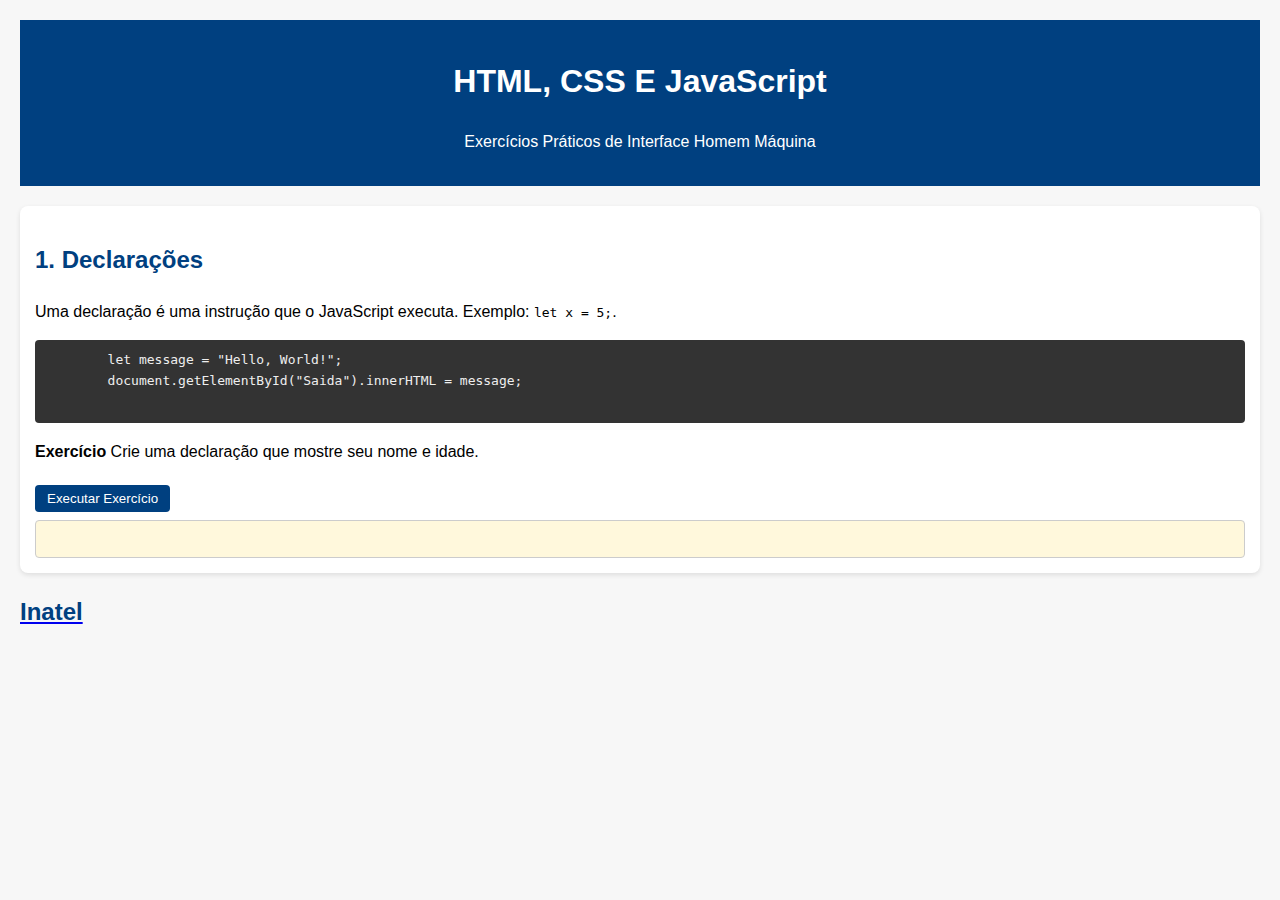
<file: Aula 2/index.html>
<html>

<head>
    <title>HTML, CSS e JavaScript</title>
    <style>
        h2 {
            color: #004080;

        }
    </style>
    <link rel="stylesheet" href="style.css">
    <script src="script.js"></script>
</head>

<body>
    <header>
        <h1>HTML, CSS E JavaScript</h1>
        <p>Exercícios Práticos de Interface Homem Máquina</p>
    </header>
    <!--Tópico 1-->
    <section>
        <h2>1. Declarações</h2>
        <p>Uma declaração é uma instrução que o JavaScript executa. Exemplo: <code>let x = 5;</code>.</p>

        <pre>
        let message = "Hello, World!";
        document.getElementById("Saida").innerHTML = message;
    </pre>
        <div class="exercicio">
            <p><strong> Exercício </strong>Crie uma declaração que mostre seu nome e idade.</p>
            <button onclick="exec1 ()">Executar Exercício</button>
            <div id="resultado1" class="resultado"></div>
    </section>
    </div>
    <div>
        <a href="https://www.inatel.br" target="_blank">
            <h2>Inatel</h2>
        </a>
    </div>


</body>

</html>
</file>
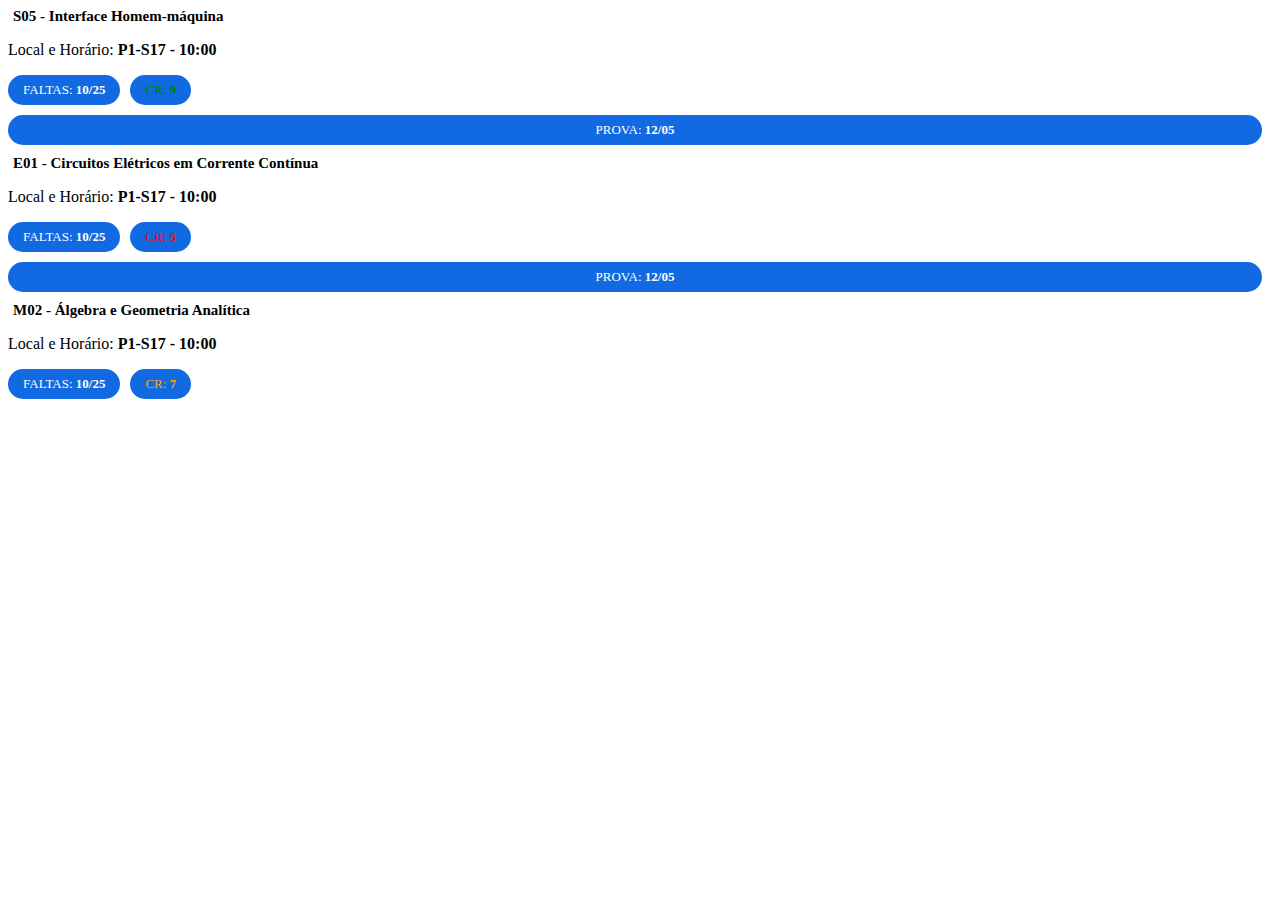
<file: Aulas/index.html>
<!DOCTYPE html>
<html lang="pt-br">

<head>
    <meta charset="UTF-8">
    <meta name="viewport" content="width=device-width, initial-scale=1.0">
    <title>Document</title>
    <link rel="stylesheet" href="styles_componente.css">
</head>

<body>
    <aulas-component id="componente"></aulas-component>
    <script src="script_componente.js"></script>
</body>

</html>
</file>
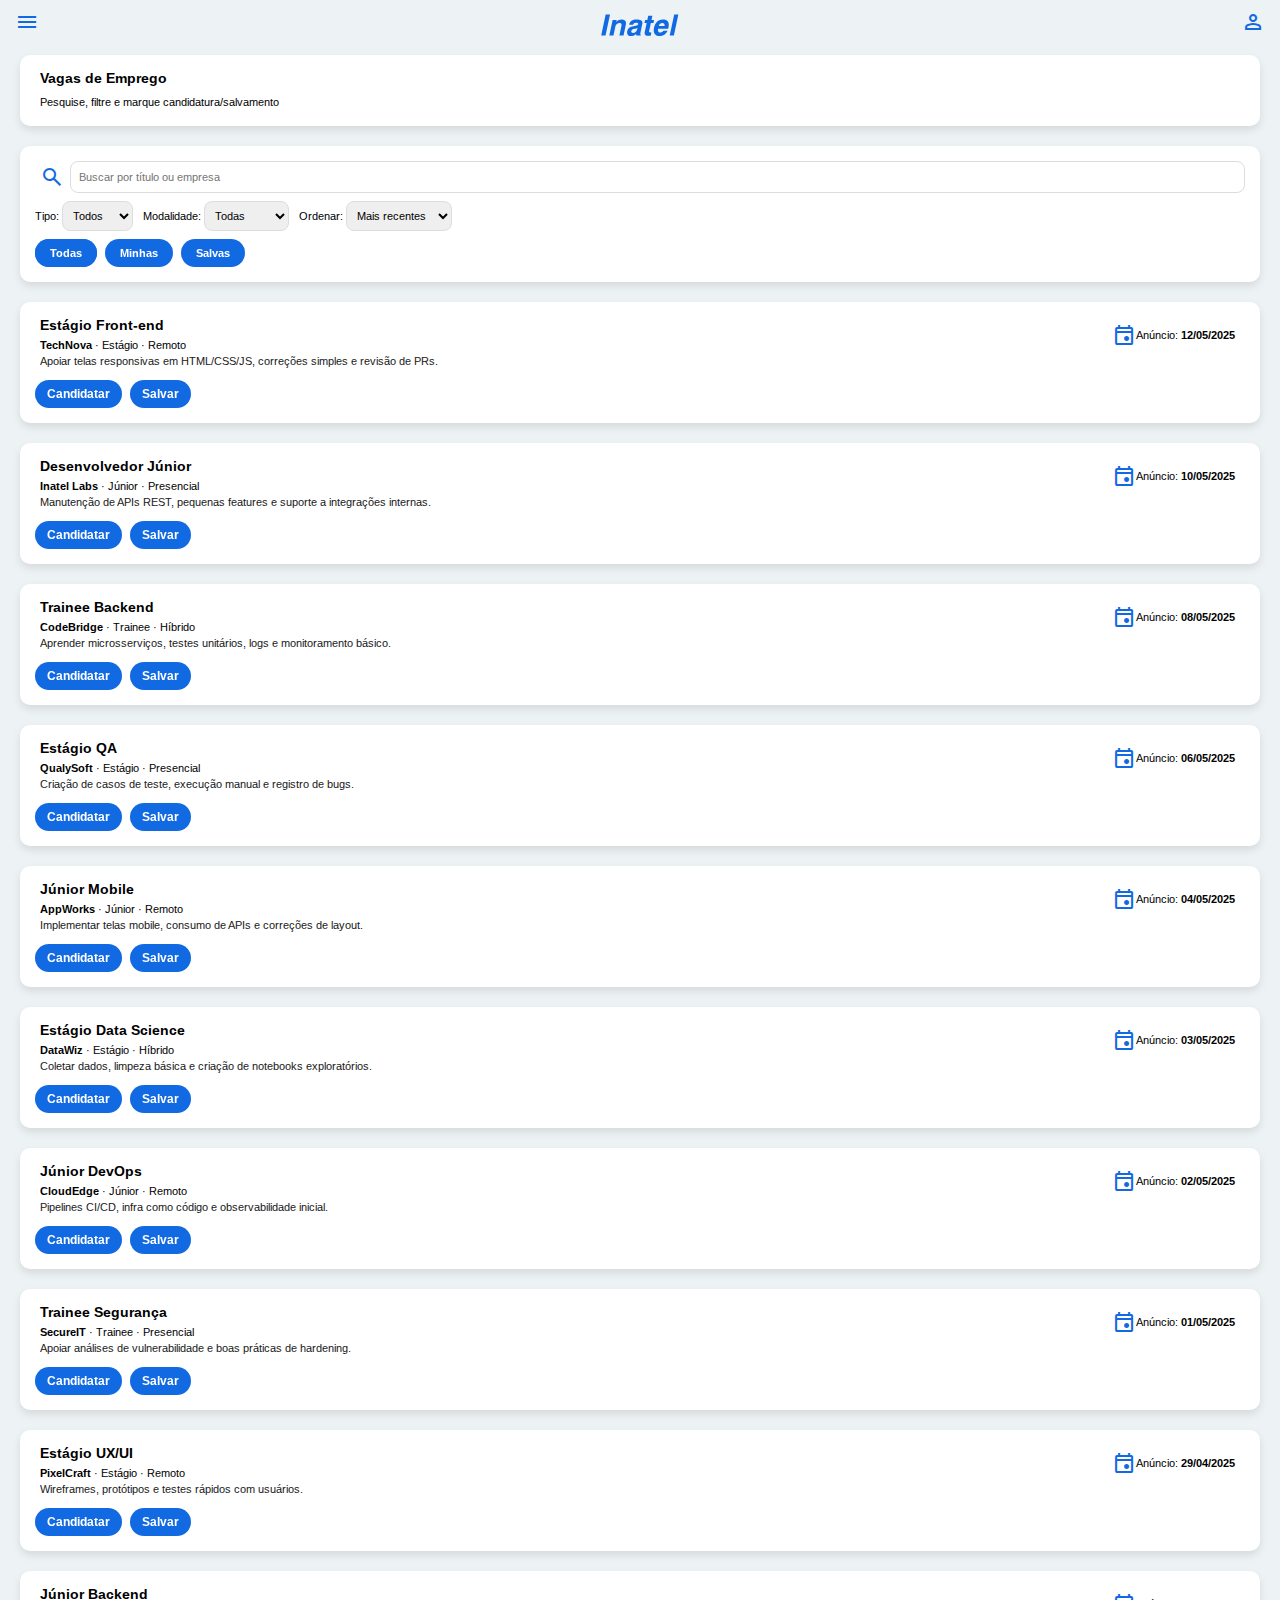
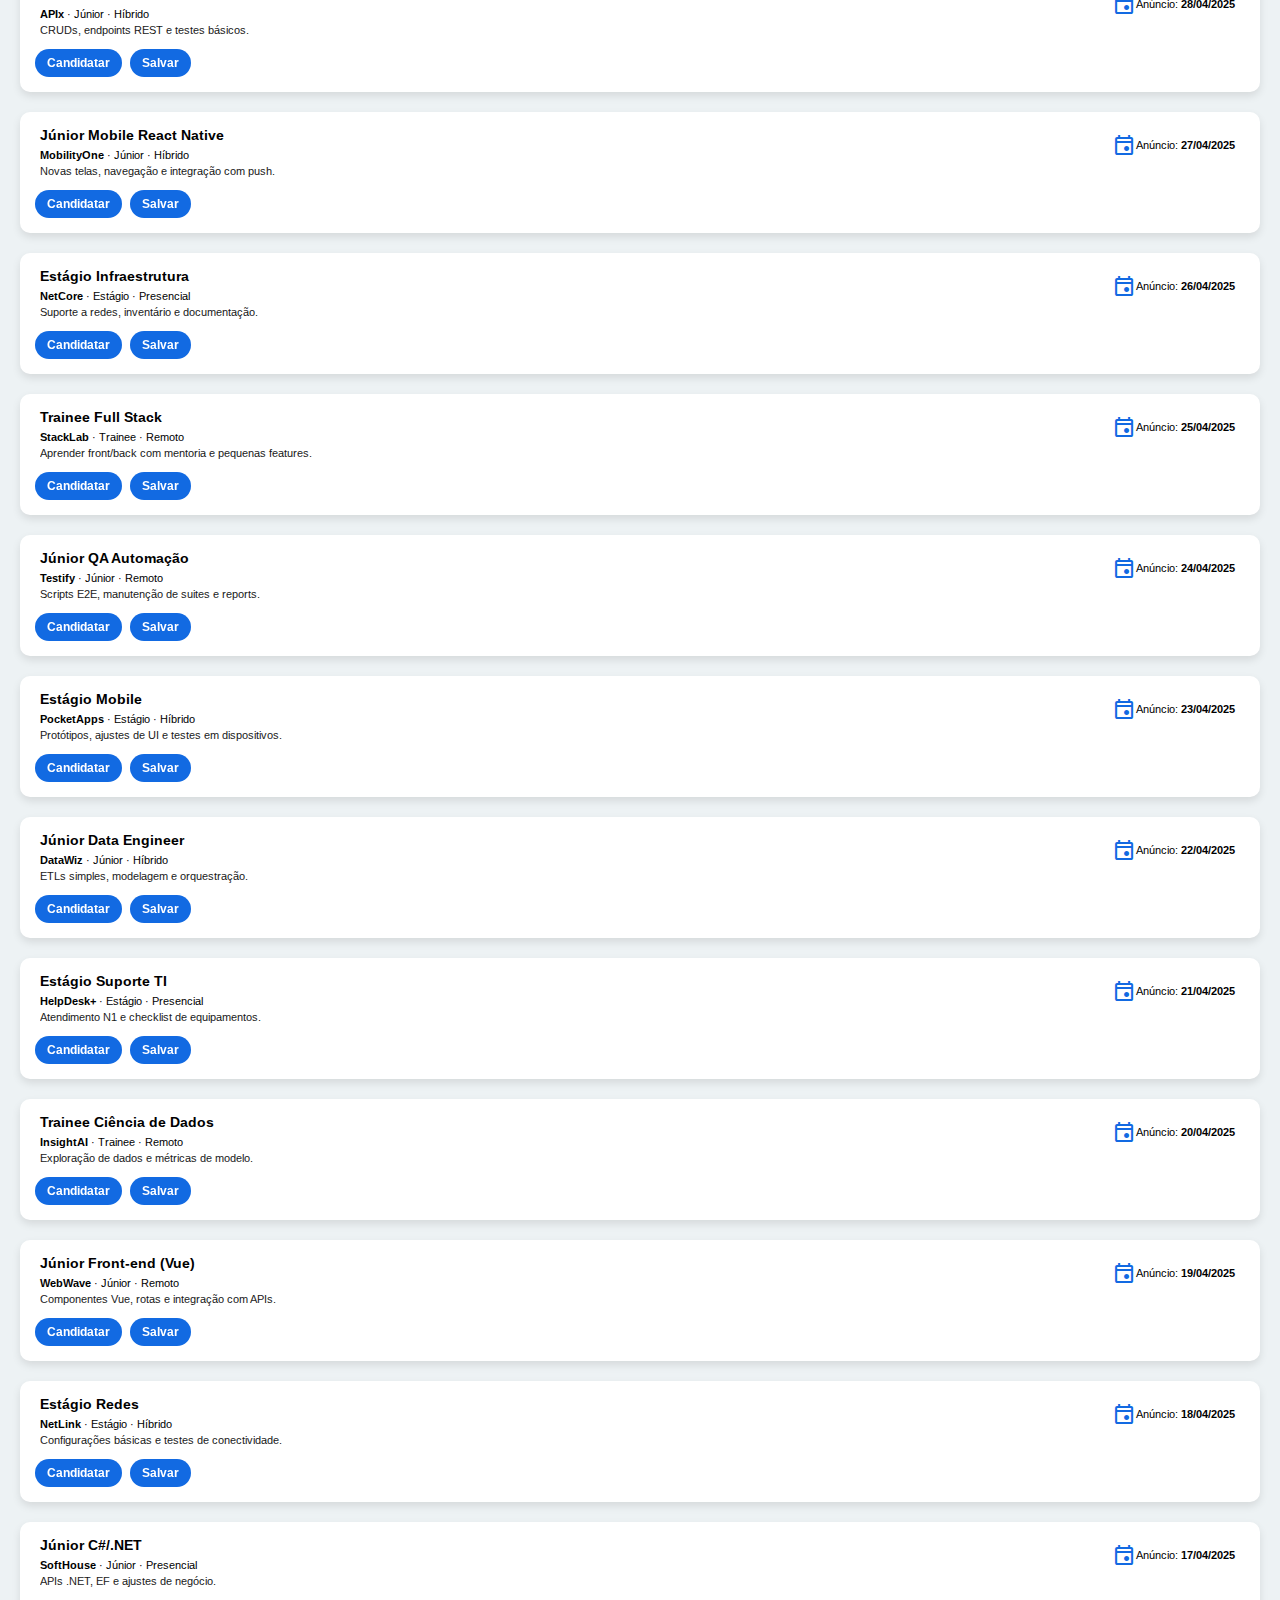
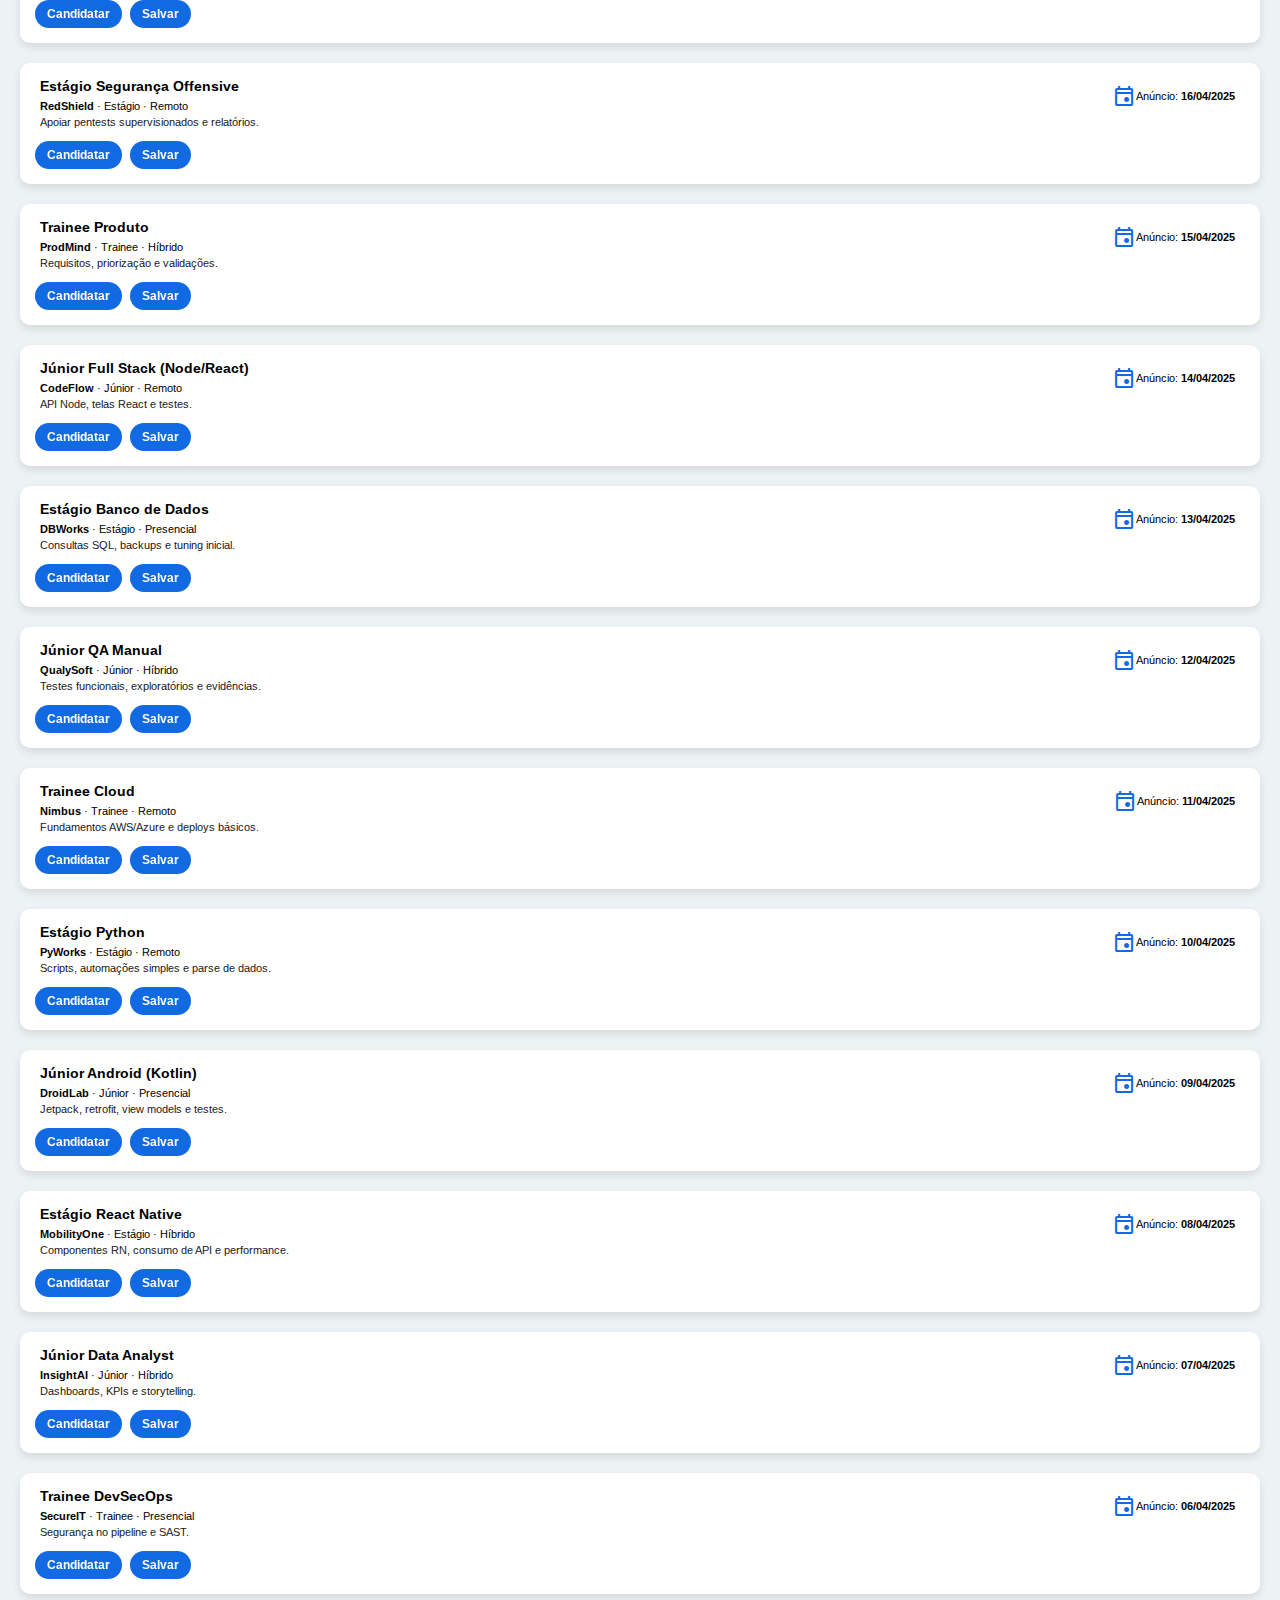
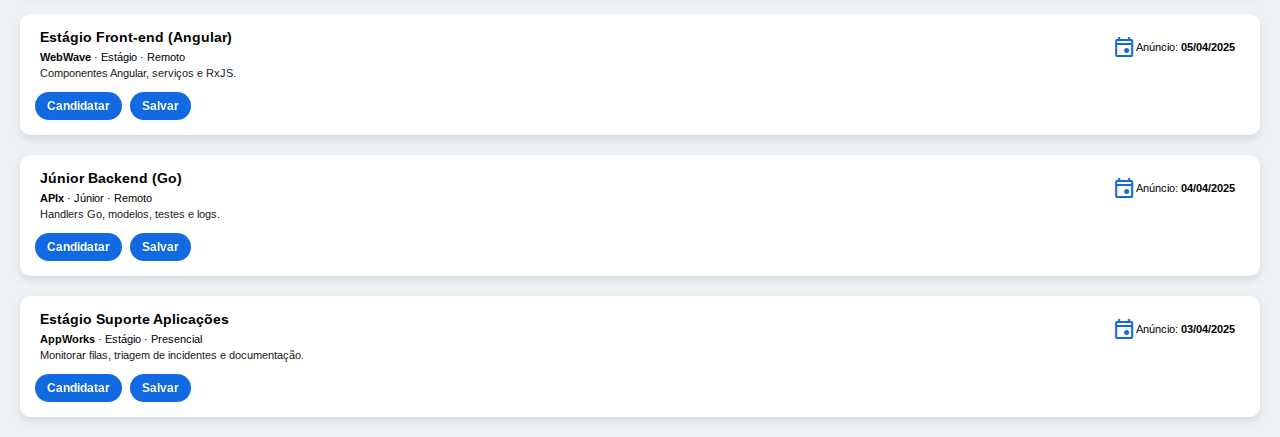
<file: vagas.html>
<!DOCTYPE html>
<html lang="pt-BR">
  <head>
    <meta charset="UTF-8" />
    <title>Vagas de Emprego — App Inatel</title>
    <link rel="stylesheet" href="style.css" />
    <link rel="icon" type="image/x-icon" href="favicon.ico" />
    <link href="https://fonts.googleapis.com/css2?family=Material+Symbols+Outlined" rel="stylesheet" />
    <script src="script.js" defer></script>
  </head>
  <body>
    <!-- Mesmo menu de temas -->
    <div id="menu_aba">
      <div id="menu_bot" onclick="closeMenu(), temaInatel()">Tema Inatel</div>
      <div id="menu_bot" onclick="closeMenu(), temaLim()">Tema Limão</div>
      <div id="menu_bot" onclick="closeMenu(), temaDark()">Tema Dark</div>
      <div id="menu_bot" onclick="closeMenu(); window.location.href='vagas.html'">Vagas de Emprego</div>
    </div>

    <!-- Header igual ao da home -->
    <header id="head">
      <div id="menu" onclick="openMenu()">
        <span class="material-symbols-outlined icoG">menu</span>
      </div>

      <!-- LOGO -> volta para a home -->
      <div id="logo">
        <a href="index.html" aria-label="Voltar para a página inicial" style="display:inline-block">
          <svg class="svg_logo" xmlns="http://www.w3.org/2000/svg" viewBox="100 150 390 116">
            <path class="path_logo"
              d="M127.455,156.988h21.287l-21.859,102.835H105.69L127.455,156.988L127.455,156.988z M225.618,208.048	l-10.941,51.775H194.51l9.726-45.911c0.286-1.168,0.477-2.312,0.62-3.456c0.143-1.144,0.214-2.145,0.214-3.027	c0-2.86-0.834-4.982-2.527-6.412c-1.668-1.407-4.147-2.122-7.461-2.122c-5.078,0-9.392,1.406-12.968,4.219 c-3.552,2.836-5.888,6.698-6.96,11.633l-9.559,45.076h-20.31l16.186-75.946h19.905l-2.002,9.559 c3.957-3.886,8.105-6.794,12.491-8.701c4.362-1.907,9.011-2.86,13.945-2.86c6.508,0,11.656,1.501,15.447,4.529 c3.79,3.027,5.697,7.151,5.697,12.372c0,1.239-0.096,2.55-0.286,3.933S226.143,205.855,225.618,208.048L225.618,208.048z	 M282.709,222.636c-3.29,1.455-7.318,2.646-12.038,3.6c-4.744,0.954-7.557,1.55-8.438,1.788c-3.218,0.978-5.674,2.526-7.414,4.648	c-1.716,2.122-2.574,4.672-2.574,7.652c0,2.074,0.739,3.719,2.24,4.887c1.478,1.168,3.552,1.74,6.222,1.74	c5.078,0,9.487-1.574,13.206-4.721s6.15-7.342,7.271-12.61L282.709,222.636L282.709,222.636z M306.333,202.613l-9.154,43.145	c-0.238,1.313-0.405,2.432-0.524,3.361s-0.167,1.717-0.167,2.385c0,1.168,0.167,2.098,0.548,2.789 c0.381,0.715,1.049,1.406,2.026,2.098l-0.763,3.432h-21.025c-0.048-0.285-0.143-0.643-0.286-1.119	c-0.381-1.813-0.572-3.076-0.572-3.768c0-0.428,0.048-1,0.119-1.715c0.072-0.74,0.167-1.574,0.31-2.551	c-3.218,3.861-7.032,6.793-11.49,8.818c-4.458,2.027-9.344,3.053-14.708,3.053c-5.721,0-10.274-1.455-13.659-4.338	c-3.361-2.885-5.054-6.771-5.054-11.658c0-9.51,2.574-16.876,7.724-22.097c5.125-5.197,13.206-8.629,24.171-10.25	c1.788-0.287,4.195-0.645,7.271-1.049c10.131-1.168,15.185-4.53,15.185-10.108c0-2.098-0.834-3.623-2.527-4.577	c-1.669-0.954-4.338-1.43-8.033-1.43c-4.195,0-7.581,0.93-10.131,2.813c-2.574,1.883-4.052,4.529-4.481,7.914h-19.166	c1.359-8.2,5.292-14.684,11.824-19.451c6.507-4.768,14.731-7.151,24.672-7.151c8.987,0,15.971,1.454,20.954,4.362	s7.484,6.984,7.484,12.205c0,0.834-0.047,1.668-0.143,2.503C306.642,201.063,306.5,201.874,306.333,202.613L306.333,202.613z	 M335.081,163.281h20.31l-4.338,20.595h12.634l-3.004,14.303h-12.776l-8.844,42.026c0,0.238-0.048,0.547-0.144,0.93	c-0.095,0.404-0.144,0.668-0.144,0.811c0,1.119,0.549,1.93,1.67,2.406c1.119,0.502,3.051,0.74,5.792,0.74h4.409l-3.289,15.303	c-1.168,0.049-2.717,0.096-4.672,0.145c-3.528,0.094-5.84,0.143-6.913,0.143c-6.508,0-11.18-0.883-14.017-2.646	c-2.837-1.787-4.267-4.672-4.267-8.678c0-1.119,0.118-2.455,0.357-4.051c0.214-1.574,0.596-3.6,1.12-6.08l8.701-41.048h-10.752	l3.004-14.303h10.895L335.081,163.281L335.081,163.281z M432.339,227.213H383.4c-0.167,1.025-0.311,2.026-0.405,3.004	s-0.144,1.835-0.144,2.574c0,4.1,0.978,7.199,2.956,9.297s4.911,3.146,8.772,3.146c3.266,0,6.031-0.668,8.344-1.979	c2.313-1.334,4.434-3.48,6.389-6.46h20.309c-3.576,7.962-8.914,14.208-16.018,18.761c-7.105,4.553-14.994,6.842-23.695,6.842	c-8.63,0-15.424-2.551-20.43-7.676c-5.006-5.127-7.508-12.016-7.508-20.692c0-6.197,1.096-12.609,3.289-19.236	c2.17-6.627,5.077-12.325,8.725-17.092c4.172-5.435,9.059-9.559,14.588-12.348c5.531-2.789,11.633-4.195,18.283-4.195	c8.939,0,15.924,2.36,20.955,7.104c5.029,4.72,7.531,11.275,7.531,19.666c0,2.193-0.213,4.696-0.666,7.534	C434.246,218.322,433.458,222.232,432.339,227.213L432.339,227.213z M414.46,213.912c0.143-1.119,0.262-2.098,0.334-2.955	c0.07-0.858,0.096-1.55,0.096-2.05c0-3.385-0.979-6.031-2.957-7.914s-4.768-2.813-8.344-2.813c-4.146,0-7.676,1.335-10.607,4.005	s-5.172,6.579-6.697,11.728H414.46L414.46,213.912z M461.826,156.988h20.311l-21.932,102.835h-20.262L461.826,156.988	L461.826,156.988z" />
          </svg>
        </a>
      </div>

      <div id="perfil">
        <span class="material-symbols-outlined icoG">person</span>
      </div>
    </header>

    <main>
      <!-- Título/descrição -->
      <section class="comp-aula" aria-label="Cabeçalho de Vagas">
        <h3 style="margin:0 0 8px 0;">Vagas de Emprego</h3>
        <p>Pesquise, filtre e marque candidatura/salvamento</p>
      </section>

      <!-- Toolbar: busca / filtros / ordenação / abas -->
      <section id="jobs_toolbar" class="comp-aula" aria-label="Filtros de Vagas">
        <!-- linha 1: busca -->
        <div style="display:flex; gap:10px; align-items:center; margin-bottom:8px;">
          <span class="material-symbols-outlined icon">search</span>
          <input id="job_search" type="search" placeholder="Buscar por título ou empresa" class="font" style="flex:1; padding:8px; border-radius:8px; border:1px solid #ddd;">
        </div>

        <!-- linha 2: filtros e ordenação -->
        <div style="display:flex; gap:10px; flex-wrap:wrap; align-items:center; margin-bottom:8px;">
          <label class="font">Tipo:
            <select id="filter_tipo" class="font" style="padding:6px; border-radius:8px; border:1px solid #ddd;">
              <option value="">Todos</option>
              <option>Estágio</option>
              <option>Júnior</option>
              <option>Trainee</option>
            </select>
          </label>

          <label class="font">Modalidade:
            <select id="filter_modalidade" class="font" style="padding:6px; border-radius:8px; border:1px solid #ddd;">
              <option value="">Todas</option>
              <option>Remoto</option>
              <option>Presencial</option>
              <option>Híbrido</option>
            </select>
          </label>

          <label class="font">Ordenar:
            <select id="sort_by" class="font" style="padding:6px; border-radius:8px; border:1px solid #ddd;">
              <option value="recentes">Mais recentes</option>
              <option value="empresa_az">Empresa A→Z</option>
            </select>
          </label>
        </div>

        <!-- linha 3: abas (usando seus chips) -->
        <nav aria-label="Abas de Vagas" style="display:flex; gap:8px; flex-wrap:wrap;">
          <div id="tab_all"   class="lable-frequencia p_lable" role="button" tabindex="0">Todas</div>
          <div id="tab_applied" class="lable-frequencia p_lable" role="button" tabindex="0">Minhas</div>
          <div id="tab_saved"   class="lable-frequencia p_lable" role="button" tabindex="0">Salvas</div>
        </nav>
      </section>

      <!-- Skeleton (oculto por padrão; será mostrado via JS por 300–500ms) -->
      <section id="jobs_skeleton" class="comp-aula" style="display:none;" aria-hidden="true">
        <p class="font">Carregando vagas...</p>
        <div style="height:8px; background:#eee; border-radius:4px; margin:10px 0;"></div>
        <div style="height:8px; background:#eee; border-radius:4px; margin:10px 0;"></div>
        <div style="height:8px; background:#eee; border-radius:4px; margin:10px 0;"></div>
      </section>

      <!-- Lista de vagas (cards serão inseridos via JS) -->
      <section id="jobs_list" aria-live="polite"></section>

      <!-- Estado vazio -->
      <section id="jobs_empty" class="comp-aula" style="display:none;">
        <h3 style="margin:0 0 6px 0;">Nada encontrado</h3>
        <p>Tente limpar os filtros ou alterar a busca.</p>
        <div id="clear_filters" class="lable-frequencia p_lable" role="button" tabindex="0" style="width:max-content; margin-top:8px;">
          Limpar filtros
        </div>
      </section>

      <!-- Toast simples -->
      <div id="jobs_toast" class="p_lable" style="display:none; position:fixed; left:50%; transform:translateX(-50%); bottom:20px; background-color: var(--md-sys-color-primary); color:#fff; padding:10px 14px; border-radius:999px; z-index:999;">
        Candidatura marcada!
      </div>
    </main>
  </body>
</html>
</file>
<file: Aula 2/style.css>
body {
    font-family: Arial, sans-serif;
    line-height: 1.6;
    margin: 0;
    padding: 20px;
    background-color: #f7f7f7;
}
header {
    background: #004080;
    color: #fff;
    padding: 15px;
    text-align: center;
}
section {
    background: white;
    padding: 15px;
    margin: 20px 0;
    border-radius: 8px;
    box-shadow: 0 2px 5px rgba(0,0,0,0.1);
}
h2 {
    color: #004080;
}
.exercise {
    background: #eef5ff;
    border-left: 5px solid #004080;
    padding: 10px;
    margin-top: 10px;
}
pre {
    background: #333;
    color: #eee;
    padding: 10px;
    border-radius: 4px;
    overflow-x: auto;
}
button {
    background: #004080;
    color: white;
    padding: 6px 12px;
    border: none;
    cursor: pointer;
    border-radius: 4px;
    margin-top: 5px;
}
button:hover {
    background: #0060b3;
}
.resultado {
    background: #fff8dc;
    padding: 8px;
    margin-top: 8px;
    border: 1px solid #ccc;
    border-radius: 4px;
    min-height: 20px;
}
</file>
<file: Aulas/styles_componente.css>
:root {
  --frequencia: #126ae2;
  --nota: #126ae2;
  --prova: #126ae2;  
}

.titulo_aula {
    font-weight: bold;
    font-size: 15px;
    padding: 0 5px;
    white-space: nowrap;
    overflow: hidden;
    text-overflow: ellipsis;
  }
  
  .lables {
    display: flex;
  }
  
  .lable-prova,
  .lable-frequencia,
  .lable-nota {
    background-color: var(--prova);
    padding: 7px 15px;
    margin-bottom: 10px;
    border-radius: 500px;
    text-align: center;
    margin-right: 10px;
  }
  
  .lable-frequencia {
    background-color: var(--frequencia);
  }
  
  .lable-nota {
    background-color: var(--nota);
  }
  
  .p_lable {
    font-size: 13px;
    color: white;
    white-space: nowrap;
    overflow: hidden;
    text-overflow: ellipsis;
  }
</file>
<file: style.css>
/* === Imports devem vir primeiro === */
@import url("https://fonts.googleapis.com/css?family=Arimo");

:root {
  --cor-click: #126ae2; /* Click */
  --cor-sombra: #0a599b; /* Azul Escuro */
  --cor-text: black; /* Preto */
  --cor-back1: #edf2f4; /* Azul claro */
  --cor-back2: #6a937a; /* Verde Escuro */

  --md-sys-color-primary: #126ae2;
  --md-sys-color-on-primary: #FFFFFF;
  --md-sys-color-primary-container: #edf2f4;
  --md-sys-color-on-primary-container: #002020;

  --frequencia: #126ae2;
  --nota: #126ae2;
  --prova: #126ae2;
}

/* Base */
*,
*::before,
*::after { box-sizing: border-box; }

body {
  margin: 0;
  background-color: var(--cor-back1);
  font-family: "Arimo", sans-serif;
  color: var(--cor-text);
}

/* Header */
header { position: relative; height: 35px; top: 0; left: 0; right: 0; }
#menu { position: absolute; left: 0; top: 10px; margin-left: 15px; cursor: pointer; }
#logo { position: absolute; top: 13px; left: 50%; transform: translate(-50%); }
.svg_logo { width: 80px; }
.path_logo { fill: var(--cor-click); }
#perfil { position: absolute; right: 0; top: 10px; margin-right: 15px; }

/* Cartões / containers brancos */
#mensagens, #componentes, .comp-aula {
  position: relative;
  background-color: #fff;
  top: 0; left: 0; right: 0;
  padding: 15px; margin: 20px;
  border-radius: 10px;
  box-shadow: 0 4px 8px rgba(0,0,0,0.1);
}
#user_name { display: block; font-size: 17pt; }
#mns_box { position: relative; margin-top: 5px; }
#icon { width: 18px; display: inline-block; vertical-align: top; margin-top: 5px; }
#mns { padding: 5px; width: 80%; display: inline-block; }

/* Material Symbols */
.material-symbols-outlined {
  color: var(--cor-click);
  font-variation-settings: 'FILL' 0,'wght' 400,'GRAD' 0,'opsz' 24;
}
.icoG { font-size: 30px; }
.icoP { font-size: 18px; }

/* Tipografia */
.font { font-family: "Arimo", sans-serif; font-weight: 400; font-size: 11px; color: var(--cor-text); }
h3 { font-family: "Arimo", sans-serif; font-weight: 600; font-size: 14px; color: var(--cor-text); padding: 0 5px; margin: 0 0 6px 0; }
p  { font-family: "Arimo", sans-serif; font-weight: 400; font-size: 11px; color: var(--cor-text); line-height: 1.5; padding: 0 5px; margin: 0; }

/* Menu lateral/modal */
#menu_aba {
  height: 100%; width: 100%;
  position: fixed; top: 0; left: 0;
  background-color: #fff; overflow-x: hidden;
  transition: 0.5s; z-index: 1; display: none; border-radius: 10px;
}
#menu_bot {
  position: relative; padding: 20px; display: block; cursor: pointer;
  font-family: "Arimo", sans-serif; font-weight: 600; font-size: 14pt;
  color: var(--cor-click); transition: 0.5s;
}

/* Carousel */
.carousel-container {
  position: relative; overflow: hidden; background-color: #fff;
  border-radius: 10px; margin: 20px; box-shadow: 0 4px 8px rgba(0,0,0,0.1);
}
.carousel { display: flex; transition: transform 0.5s ease-in-out; }
.card { min-width: 100%; text-align: center; }
.card img { width: 100%; display: block; border-top-right-radius: 10px; border-top-left-radius: 10px; }
.info { padding: 10px; }
.icon { font-size: 15px; margin: 0 2px 0 5px; width: 18px; display: inline-block; vertical-align: middle; }

/* Botões do carousel — escopados */
.carousel-container button {
  position: absolute; top: 30%; transform: translateY(-50%);
  background: rgba(0,0,0,0.5); color: #fff; border: none; padding: 10px;
  cursor: pointer; font-size: 10px; border-radius: 6px; line-height: 1;
}
.carousel-container button:focus-visible { outline: 2px solid var(--cor-click); outline-offset: 2px; }
.carousel-container #prevBtn { left: 10px; }
.carousel-container #nextBtn { right: 10px; }

/* Componentes “aula” */
.titulo_aula {
  font-family: "Arimo", sans-serif; font-weight: 700; font-size: 15px; color: var(--cor-text);
  padding: 0 5px; white-space: nowrap; overflow: hidden; text-overflow: ellipsis;
}
.lables { display: flex; gap: 10px; }
.lable-prova, .lable-frequencia, .lable-nota {
  padding: 7px 15px; border-radius: 500px; text-align: center; color: #fff;
}
.lable-prova { background-color: var(--prova); }
.lable-frequencia { background-color: var(--frequencia); }
.lable-nota { background-color: var(--nota); }
.p_lable { font-family: "Arimo", sans-serif; font-weight: 600; font-size: 11px; color: #fff; white-space: nowrap; overflow: hidden; text-overflow: ellipsis; }

/* ===========================
   VAGAS — ajustes específicos
   =========================== */

/* Abas (Todas/Minhas/Salvas) — mãozinha + movimento suave */
[aria-label="Abas de Vagas"] .lable-frequencia {
  cursor: pointer;
  transition: box-shadow .2s ease, transform .18s ease;
  will-change: transform;
}
[aria-label="Abas de Vagas"] .lable-frequencia:hover {
  box-shadow: 0 6px 16px rgba(0,0,0,0.15);
  transform: translateY(-2px);
}
[aria-label="Abas de Vagas"] .lable-frequencia:active { transform: translateY(-1px); }
[aria-label="Abas de Vagas"] .lable-frequencia.is-active { box-shadow: 0 0 0 2px var(--cor-click) inset; }

/* Botões/Chips (Candidatar/Salvar/Limpar/Remover em massa) */
#jobs_list .chip-btn,
#jobs_empty #clear_filters,
#jobs_toolbar .chip-btn {
  position: static; top: auto; transform: none; display: inline-block;
  border: none; padding: 8px 12px; border-radius: 999px; color: #fff;
  cursor: pointer; font-size: 12px; background-color: var(--frequencia);
  transition: box-shadow .2s ease, transform .18s ease;
  will-change: transform;
}
#jobs_list .chip-btn:hover,
#jobs_empty #clear_filters:hover,
#jobs_toolbar .chip-btn:hover {
  box-shadow: 0 6px 16px rgba(0,0,0,0.15);
  transform: translateY(-2px);
}
#jobs_list .chip-btn:active,
#jobs_empty #clear_filters:active,
#jobs_toolbar .chip-btn:active { transform: translateY(-1px); }
#jobs_list .chip-btn:focus-visible,
#jobs_empty #clear_filters:focus-visible,
#jobs_toolbar .chip-btn:focus-visible { outline: 2px solid var(--cor-click); outline-offset: 2px; }

/* Variante para ações em massa */
#jobs_toolbar .chip-btn.danger { background-color: var(--prova); }

/* Layout das áreas de vagas */
#jobs_list .comp-aula h3 { margin: 0 0 4px 0; }
#jobs_list .comp-aula .font { margin: 0; }

/* Topo do card: esquerda (título/empresa) x direita (anúncio/badges) */
#jobs_list .meta-row {
  display: flex;
  justify-content: space-between;
  align-items: center;
  gap: 8px;
}
#jobs_list .meta-right {
  display: flex;
  align-items: center;
  gap: 10px;
  flex-wrap: wrap;
  justify-content: flex-end;
}
#jobs_list .anuncio {
  display: flex;
  align-items: center;
  gap: 4px;
  white-space: nowrap;
  font-size: 11px;
  color: var(--cor-text);
}
#jobs_list .badges { display:flex; gap:6px; flex-wrap:wrap; }

/* Descrição curtinha na lista */
#jobs_list .desc { margin-top: 6px; color: var(--cor-text); opacity: 0.9; }

/* Ações */
#jobs_list .actions { display:flex; gap:8px; flex-wrap:wrap; margin-top:10px; }

/* Card clicável (abre modal) */
#jobs_list .job-card { cursor: pointer; transition: box-shadow .18s ease, transform .18s ease; }
#jobs_list .job-card:hover { box-shadow: 0 6px 16px rgba(0,0,0,.12); transform: translateY(-1px); }

/* Bulk actions container dentro da toolbar */
#jobs_toolbar .bulk-actions { display: none; gap: 8px; flex-wrap: wrap; margin-top: 8px; }

/* ===========================
   MODAL de detalhes da vaga
   =========================== */
#job_modal {
  position: fixed; inset: 0;
  background: rgba(0,0,0,.45);
  backdrop-filter: blur(2px);
  display: none;
  align-items: center; justify-content: center;
  z-index: 9999;
}
#job_modal.show { display: flex; animation: fadeIn .15s ease; }
@keyframes fadeIn { from { opacity: 0 } to { opacity: 1 } }

.job-modal-content {
  width: 92%; max-width: 760px;
  background: #fff; border-radius: 14px;
  box-shadow: 0 12px 32px rgba(0,0,0,.22);
  padding: 18px;
  transform: translateY(6px) scale(.98);
  animation: popIn .18s ease forwards;
}
@keyframes popIn {
  to { transform: translateY(0) scale(1); }
}

.job-modal-header { display:flex; justify-content: space-between; align-items: start; gap: 12px; }
.job-modal-left h3 { margin: 0 0 4px 0; }
.job-modal-right { display:flex; align-items:center; gap:10px; flex-wrap:wrap; justify-content:flex-end; }

.job-modal-close {
  background: transparent; border: none; cursor: pointer;
  font-size: 22px; line-height: 1; padding: 4px; margin-left: 6px;
  color: var(--cor-click);
  border-radius: 8px; transition: background .18s ease, transform .18s ease;
}
.job-modal-close:hover { background: rgba(0,0,0,.06); transform: translateY(-1px); }
.job-modal-close:focus-visible { outline: 2px solid var(--cor-click); outline-offset: 2px; }

.job-modal-section { margin-top: 10px; }
.job-meta-row { display:flex; align-items:center; gap: 14px; flex-wrap: wrap; }
.job-salario { display:flex; align-items:center; gap:6px; }
.job-techs { display:flex; gap:6px; flex-wrap: wrap; }

.chip-tag {
  display:inline-block; padding:6px 10px; border-radius:999px;
  background: var(--md-sys-color-primary-container); color: var(--cor-text);
  font-size: 11px;
}

/* Reuso de .chip-btn para ações dentro do modal já está acima */
/* ====== FIX: botões do modal de vaga ====== */

/* garante que a seção de ações apareça e alinhe como chip */
.job-modal-section.actions {
  display: flex !important;
  gap: 8px;
  flex-wrap: wrap;
  align-items: center;
  margin-top: 12px;
}

/* deixa os botões com a mesma “cara” dos chips do app */
.chip-btn {
  background-color: var(--frequencia);      /* mesma cor dos chips */
  color: #fff;                               /* p_lable já usa branco, reforçamos */
  padding: 7px 15px;
  border-radius: 999px;
  display: inline-flex;                      /* centraliza verticalmente */
  align-items: center;
  cursor: pointer;
  user-select: none;
  transition: transform .18s ease, box-shadow .18s ease, filter .18s ease;
  text-decoration: none;                     /* caso vire <a> no futuro */
  line-height: 1;                            /* deixa compacto */
}

/* hover igual ao das outras ações */
.chip-btn:hover {
  transform: translateY(-2px);
  box-shadow: 0 6px 16px rgba(0,0,0,.12);
  filter: brightness(1.03);
}

/* acessibilidade: foco visível no teclado */
.chip-btn:focus-visible {
  outline: 2px solid var(--cor-click);
  outline-offset: 2px;
}

/* (opcional) se o modal tiver algum CSS ocultando a seção */
.job-modal-section.actions[hidden],
.job-modal-section.actions.is-hidden {
  display: flex !important;
}
</file>
